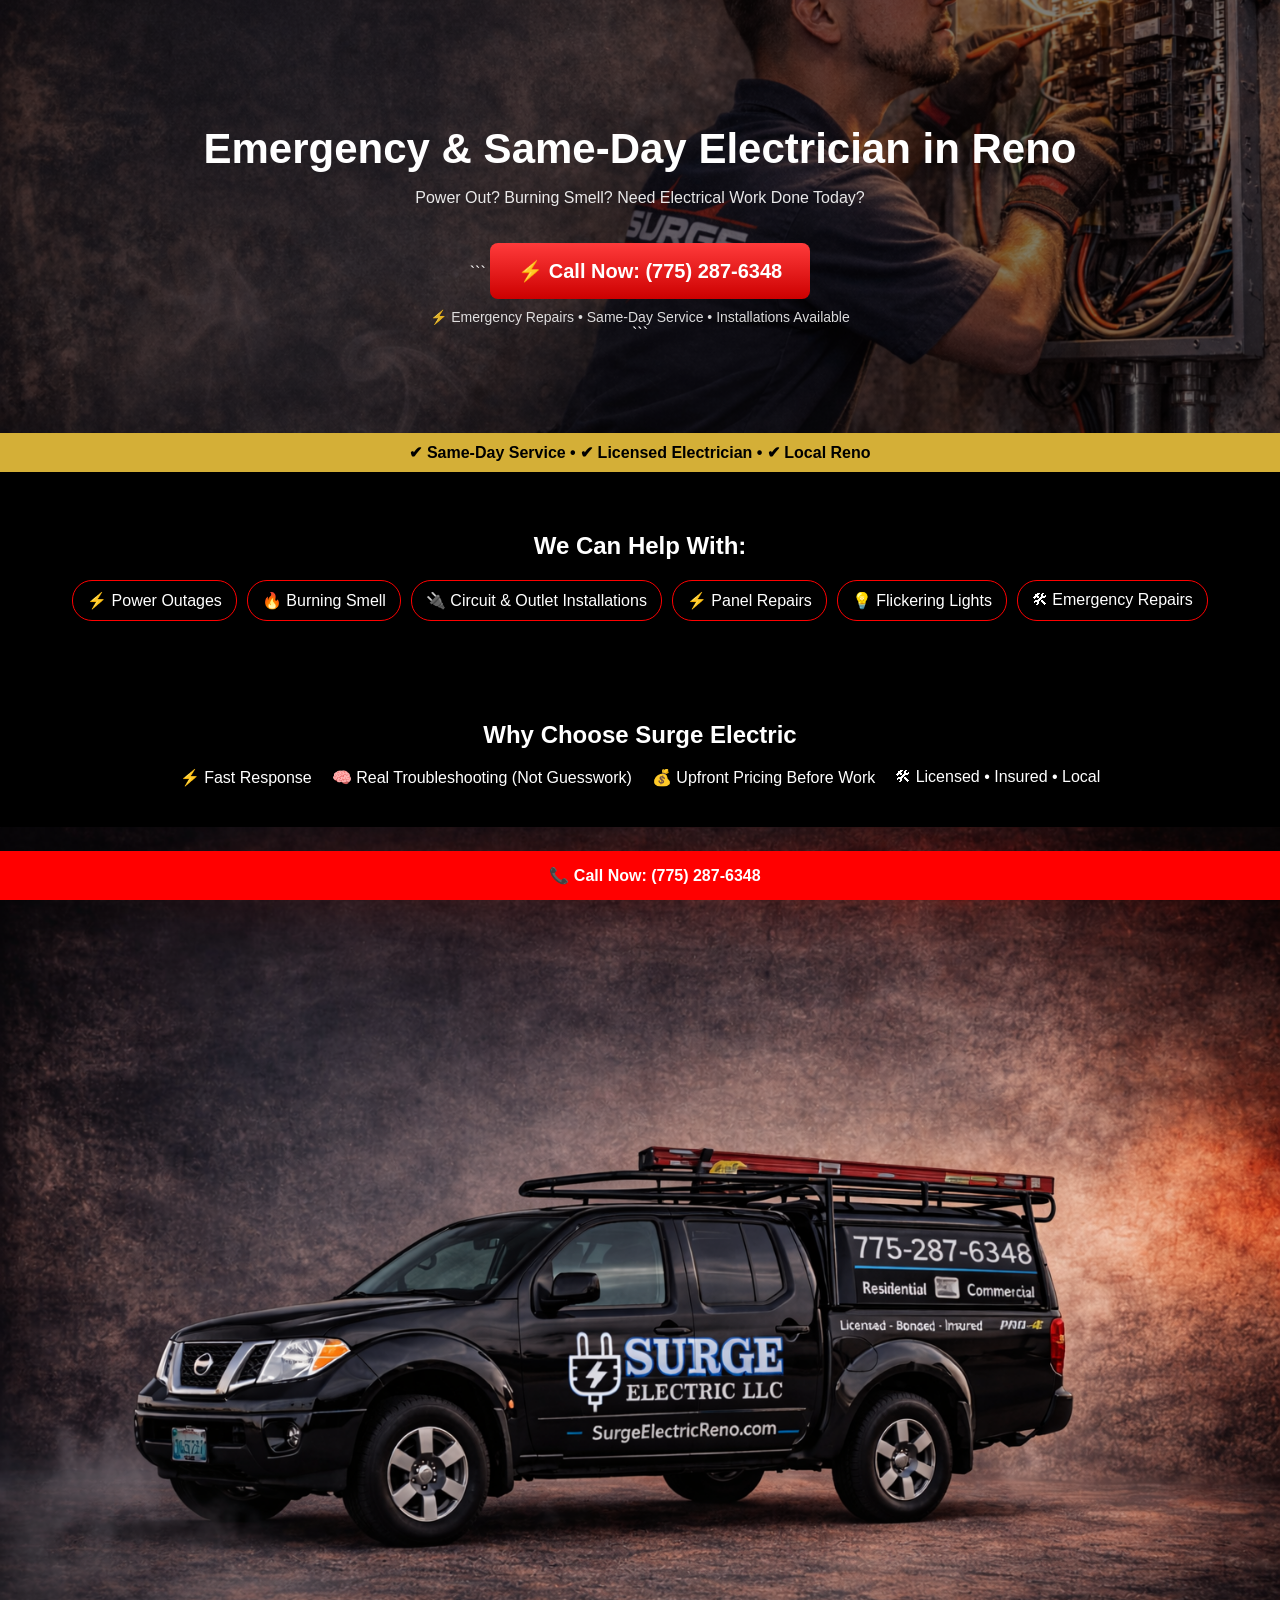
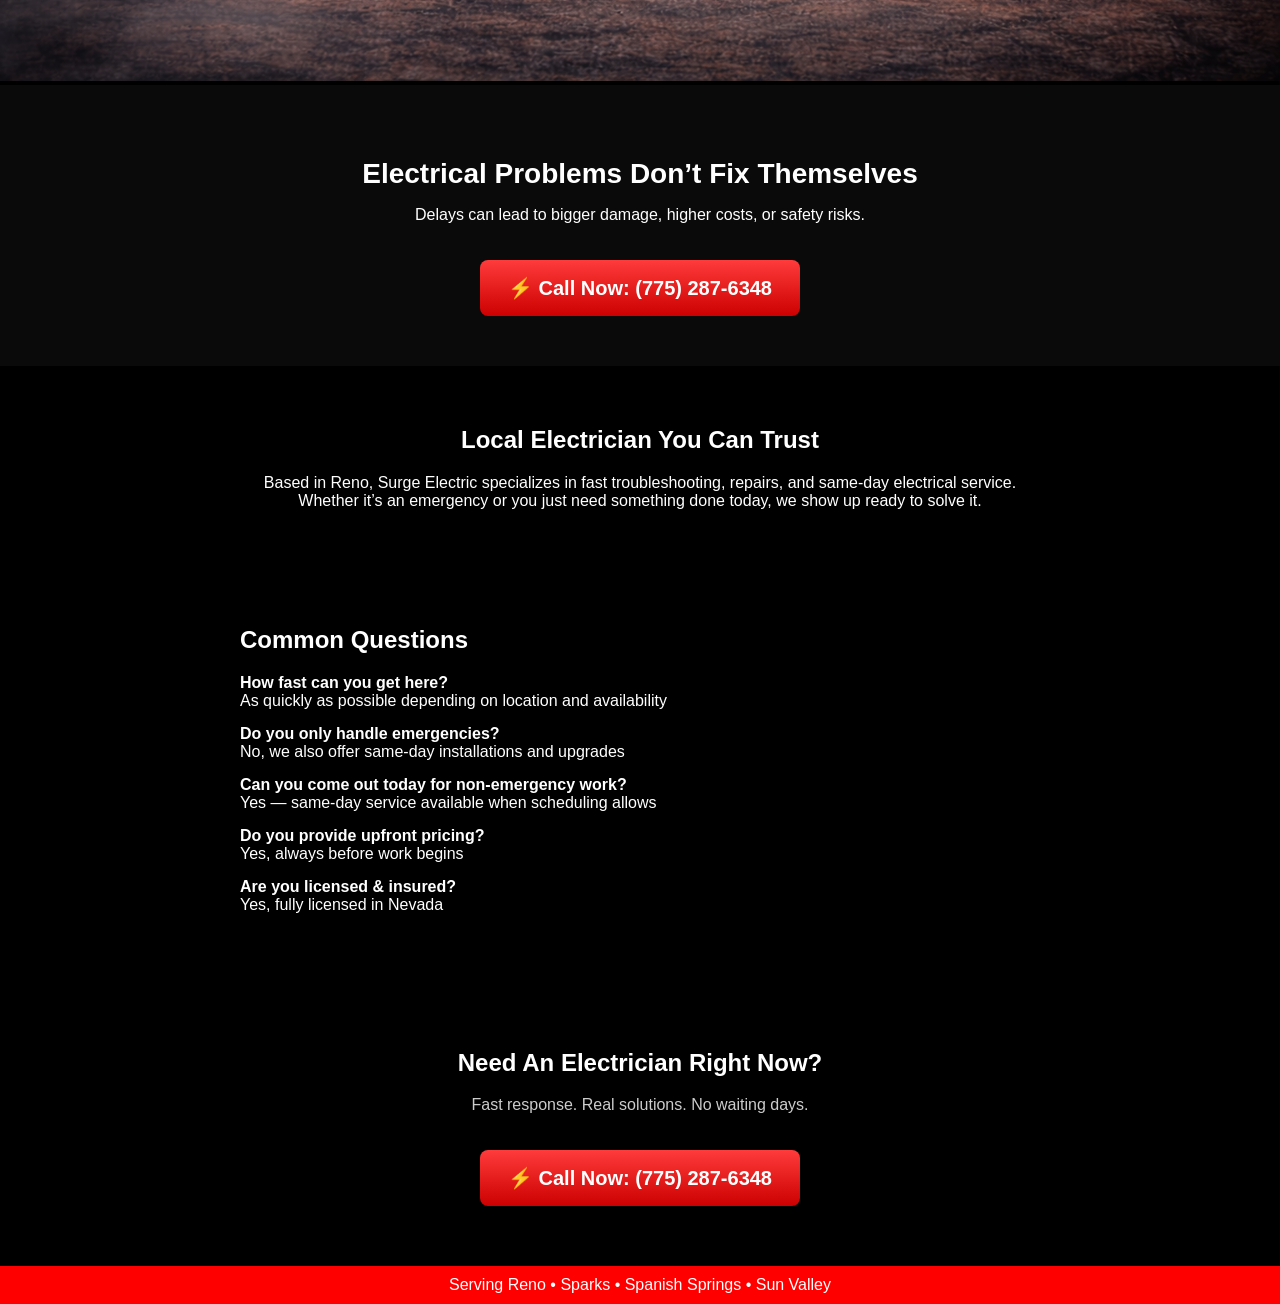
<file: index.html>
<!DOCTYPE html>

<html lang="en">
<head>
<meta charset="UTF-8">
<meta name="viewport" content="width=device-width, initial-scale=1.0">

<title>Emergency & Same-Day Electrician Reno | Surge Electric</title>

<style>
body {
  margin:0;
  font-family: Arial, sans-serif;
  background:#000;
  color:white;
}

/* HERO */
.hero {
  background: url('panel.png') center/cover no-repeat;
  padding:90px 20px;
  text-align:center;
  position:relative;
}

.hero::before {
  content:'';
  position:absolute;
  top:0; left:0;
  width:100%; height:100%;
  background:rgba(0,0,0,0.5);
}

.hero-content {
  position:relative;
  z-index:2;
}

h1 {
  font-size:42px;
  margin-bottom:10px;
}

.hero p {
  opacity:0.9;
}

/* BUTTON */
.cta {
  display:inline-block;
  background:linear-gradient(#ff3b3b,#cc0000);
  padding:16px 28px;
  margin-top:20px;
  border-radius:8px;
  font-weight:bold;
  text-decoration:none;
  color:white;
  font-size:20px;
}

.subtext {
  margin-top:10px;
  font-size:14px;
  opacity:0.85;
}

/* BAR */
.bar {
  background:#d4af37;
  text-align:center;
  padding:10px;
  font-weight:bold;
  color:black;
}

/* SERVICES */
.services {
  padding:40px 20px;
  text-align:center;
}

.service-grid {
  display:flex;
  flex-wrap:wrap;
  justify-content:center;
  gap:10px;
}

.service {
  border:1px solid red;
  padding:10px 14px;
  border-radius:20px;
}

/* TRUST */
.trust {
  padding:40px 20px;
  text-align:center;
}

.trust-grid {
  display:flex;
  flex-wrap:wrap;
  justify-content:center;
  gap:20px;
}

/* TRUCK */
.truck {
  text-align:center;
}

.truck img {
  max-width:100%;
}

/* URGENCY */
.urgency {
  background:#0a0a0a;
  text-align:center;
  padding:50px 20px;
}

.urgency h2 {
  font-size:28px;
  margin-bottom:10px;
}

/* ABOUT */
.about {
  padding:40px 20px;
  text-align:center;
  max-width:800px;
  margin:auto;
}

/* FAQ */
.faq {
  padding:40px 20px;
  max-width:800px;
  margin:auto;
}

.faq div {
  margin:15px 0;
}

/* FINAL CTA */
.final {
  padding:60px 20px;
  text-align:center;
}

/* FOOTER */
.footer {
  background:red;
  text-align:center;
  padding:10px;
}

/* STICKY CALL */
.sticky-call {
  position:fixed;
  bottom:0;
  left:0;
  width:100%;
  background:red;
  color:white;
  text-align:center;
  padding:15px;
  font-weight:bold;
  z-index:999;
  text-decoration:none;
}
</style>

</head>

<body>

<!-- HERO -->

<section class="hero">
  <div class="hero-content">
    <h1>Emergency & Same-Day Electrician in Reno</h1>
    <p>Power Out? Burning Smell? Need Electrical Work Done Today?</p>

```
<a href="tel:+17752876348" class="cta">⚡ Call Now: (775) 287-6348</a>

<div class="subtext">
  ⚡ Emergency Repairs • Same-Day Service • Installations Available
</div>
```

  </div>
</section>

<!-- BAR -->

<div class="bar">
✔ Same-Day Service • ✔ Licensed Electrician • ✔ Local Reno
</div>

<!-- SERVICES -->

<section class="services">
  <h2>We Can Help With:</h2>

  <div class="service-grid">
    <div class="service">⚡ Power Outages</div>
    <div class="service">🔥 Burning Smell</div>
    <div class="service">🔌 Circuit & Outlet Installations</div>
    <div class="service">⚡ Panel Repairs</div>
    <div class="service">💡 Flickering Lights</div>
    <div class="service">🛠 Emergency Repairs</div>
  </div>
</section>

<!-- TRUST -->

<section class="trust">
  <h2>Why Choose Surge Electric</h2>

  <div class="trust-grid">
    <div>⚡ Fast Response</div>
    <div>🧠 Real Troubleshooting (Not Guesswork)</div>
    <div>💰 Upfront Pricing Before Work</div>
    <div>🛠 Licensed • Insured • Local</div>
  </div>
</section>

<!-- TRUCK -->

<section class="truck">
  <img src="truck.png" alt="Surge Electric Truck">
</section>

<!-- URGENCY -->

<section class="urgency">
  <h2>Electrical Problems Don’t Fix Themselves</h2>
  <p>Delays can lead to bigger damage, higher costs, or safety risks.</p>

<a href="tel:+17752876348" class="cta">⚡ Call Now: (775) 287-6348</a>

</section>

<!-- ABOUT -->

<section class="about">
  <h2>Local Electrician You Can Trust</h2>
  <p>
    Based in Reno, Surge Electric specializes in fast troubleshooting, repairs,
    and same-day electrical service. Whether it’s an emergency or you just need
    something done today, we show up ready to solve it.
  </p>
</section>

<!-- FAQ -->

<section class="faq">
  <h2>Common Questions</h2>

  <div><b>How fast can you get here?</b><br>
  As quickly as possible depending on location and availability</div>

  <div><b>Do you only handle emergencies?</b><br>
  No, we also offer same-day installations and upgrades</div>

  <div><b>Can you come out today for non-emergency work?</b><br>
  Yes — same-day service available when scheduling allows</div>

  <div><b>Do you provide upfront pricing?</b><br>
  Yes, always before work begins</div>

  <div><b>Are you licensed & insured?</b><br>
  Yes, fully licensed in Nevada</div>
</section>

<!-- FINAL CTA -->

<section class="final">
  <h2>Need An Electrician Right Now?</h2>
  <p style="opacity:0.8;">Fast response. Real solutions. No waiting days.</p>

<a href="tel:+17752876348" class="cta">⚡ Call Now: (775) 287-6348</a>

</section>

<!-- FOOTER -->

<div class="footer">
Serving Reno • Sparks • Spanish Springs • Sun Valley
</div>

<!-- STICKY CALL -->

<a href="tel:+17752876348" class="sticky-call">📞 Call Now: (775) 287-6348</a>

<!-- CALLRAIL SCRIPT (CORRECT POSITION) -->

<script type="text/javascript" src="//cdn.callrail.com/companies/269112593/7c7fbebf2f808b67dbd3/12/swap.js"></script>

</body>
</html>
</file>
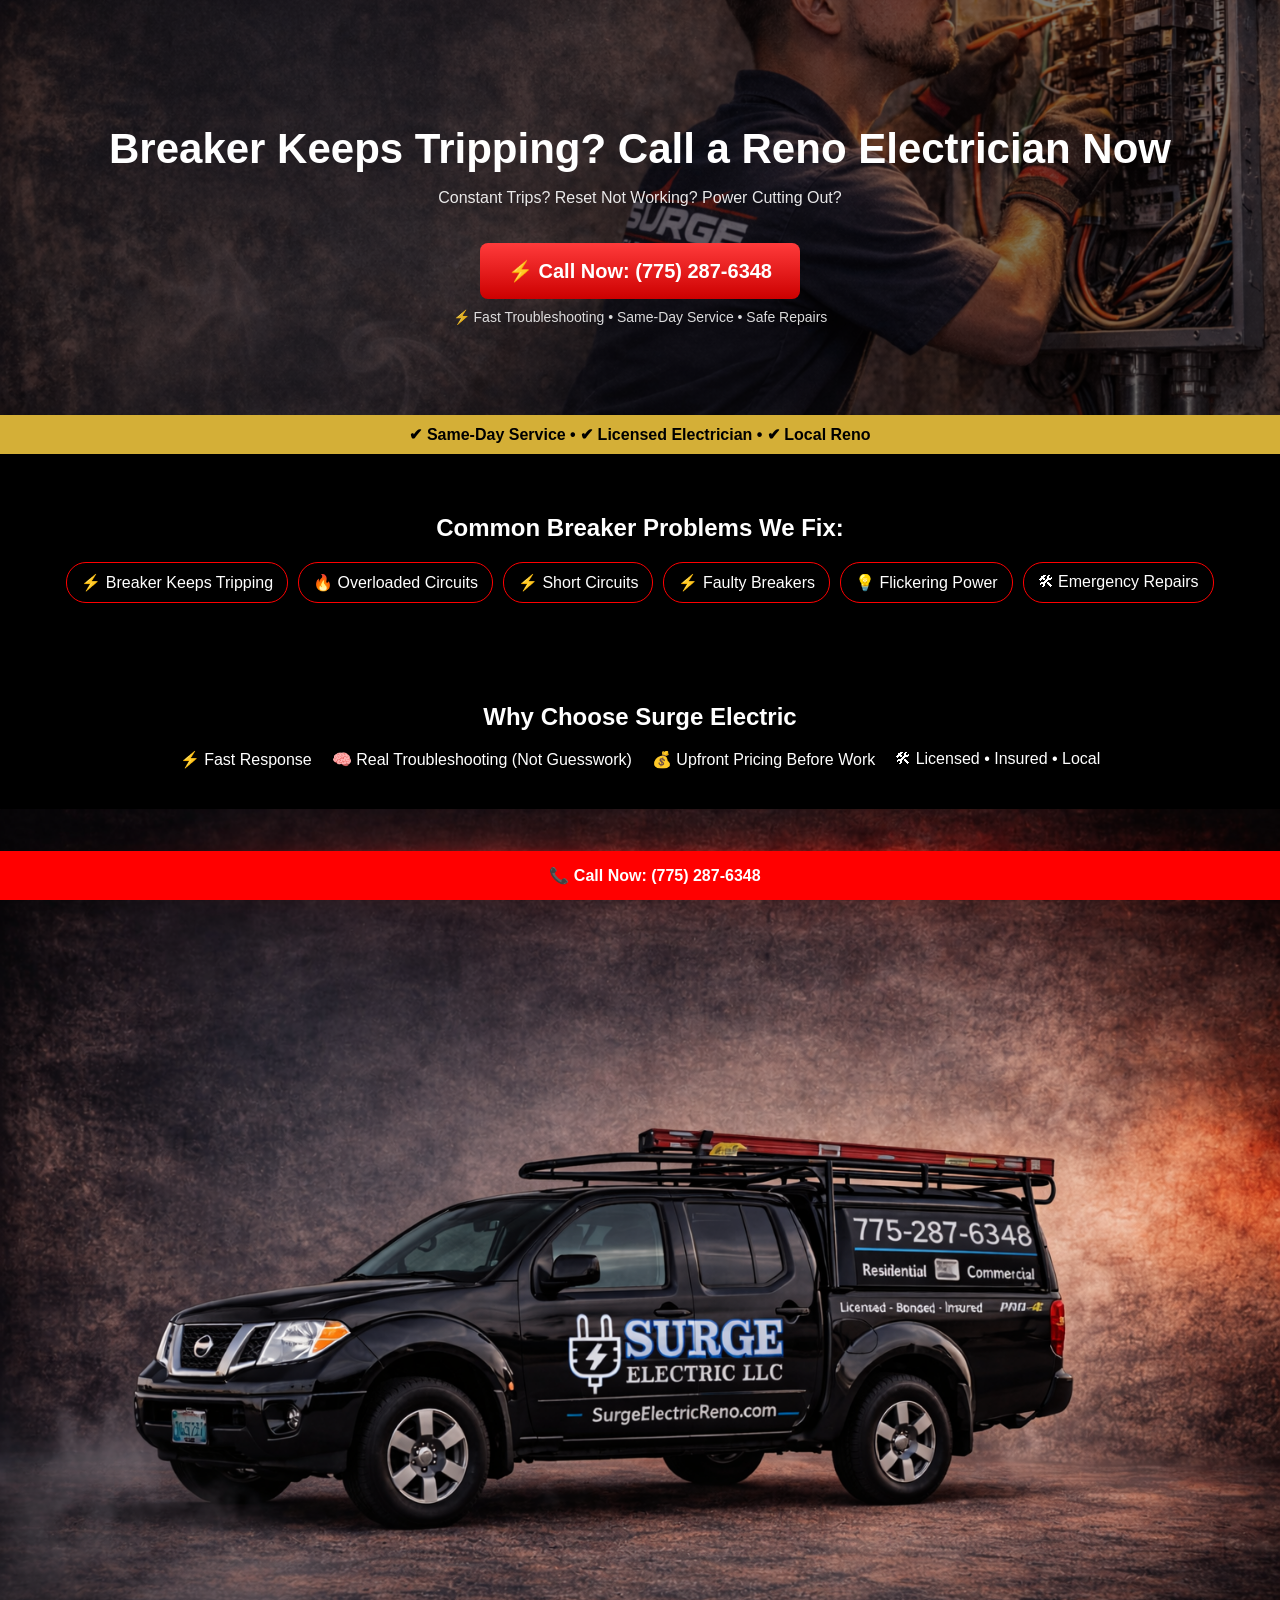
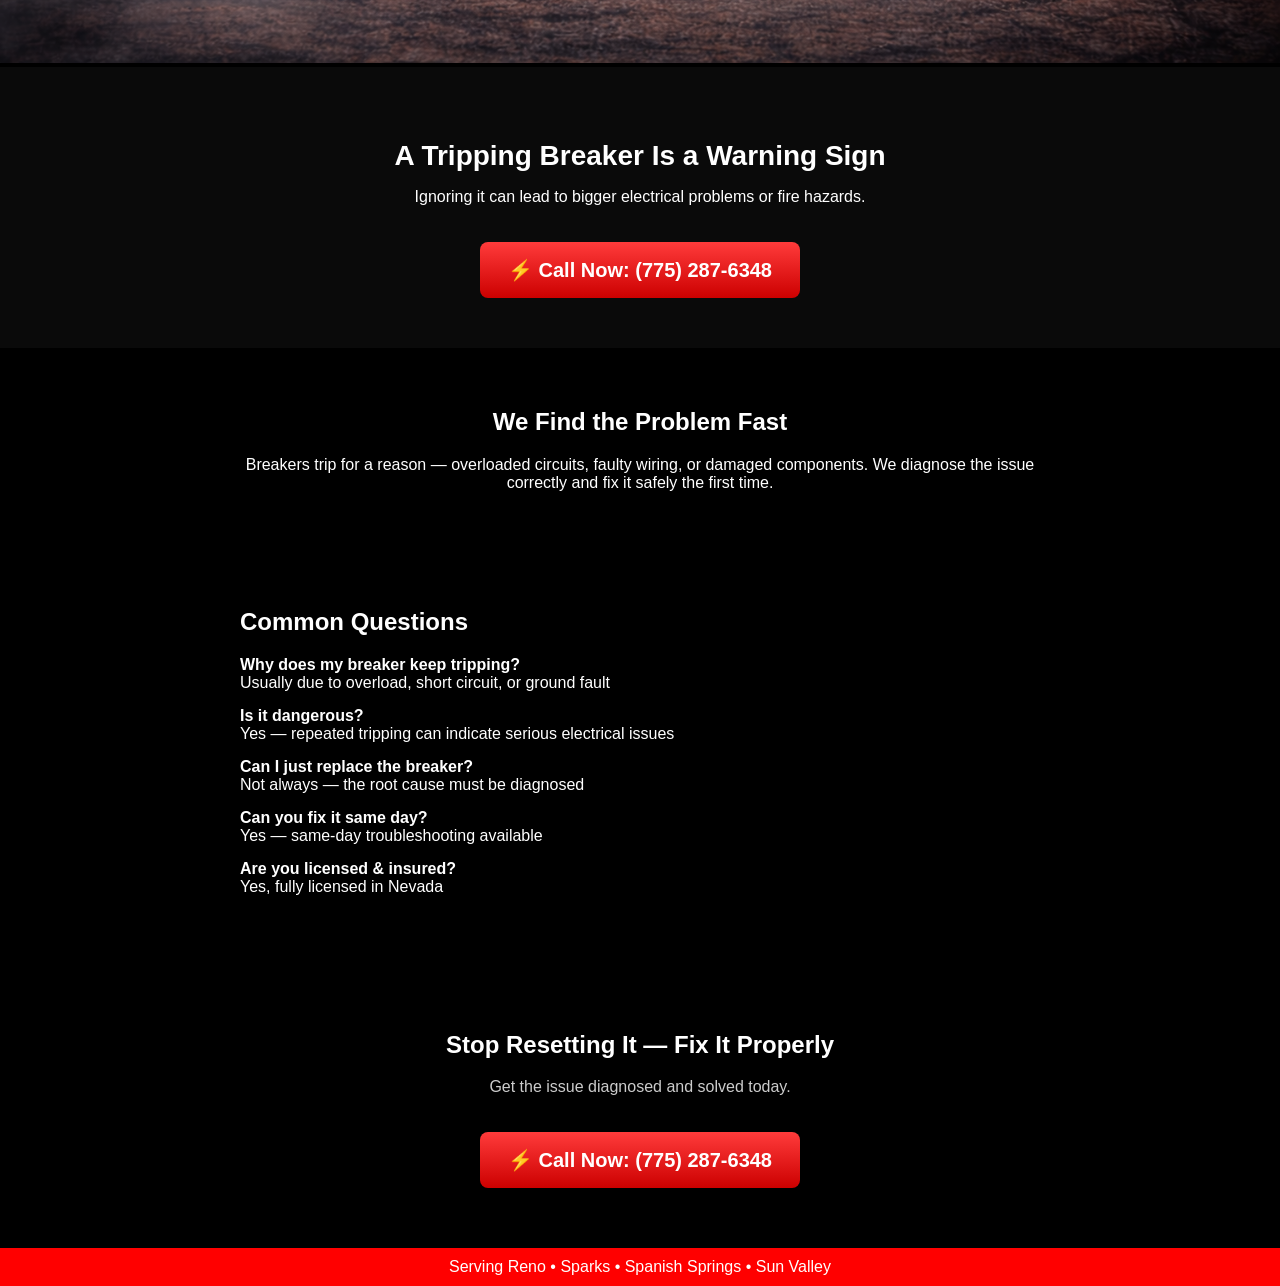
<file: breaker.html>
<!DOCTYPE html>
<html lang="en">
<head>
<meta charset="UTF-8">
<meta name="viewport" content="width=device-width, initial-scale=1.0">

<title>Breaker Keeps Tripping? Electrician Reno | Surge Electric</title>

<style>
body {
  margin:0;
  font-family: Arial, sans-serif;
  background:#000;
  color:white;
}

/* HERO */
.hero {
  background: url('/panel.png') center/cover no-repeat;
  padding:90px 20px;
  text-align:center;
  position:relative;
}

.hero::before {
  content:'';
  position:absolute;
  top:0; left:0;
  width:100%; height:100%;
  background:rgba(0,0,0,0.5);
}

.hero-content {
  position:relative;
  z-index:2;
}

h1 {
  font-size:42px;
  margin-bottom:10px;
}

.hero p {
  opacity:0.9;
}

/* BUTTON */
.cta {
  display:inline-block;
  background:linear-gradient(#ff3b3b,#cc0000);
  padding:16px 28px;
  margin-top:20px;
  border-radius:8px;
  font-weight:bold;
  text-decoration:none;
  color:white;
  font-size:20px;
}

.subtext {
  margin-top:10px;
  font-size:14px;
  opacity:0.85;
}

/* BAR */
.bar {
  background:#d4af37;
  text-align:center;
  padding:10px;
  font-weight:bold;
  color:black;
}

/* SERVICES */
.services {
  padding:40px 20px;
  text-align:center;
}

.service-grid {
  display:flex;
  flex-wrap:wrap;
  justify-content:center;
  gap:10px;
}

.service {
  border:1px solid red;
  padding:10px 14px;
  border-radius:20px;
}

/* TRUST */
.trust {
  padding:40px 20px;
  text-align:center;
}

.trust-grid {
  display:flex;
  flex-wrap:wrap;
  justify-content:center;
  gap:20px;
}

/* TRUCK */
.truck {
  text-align:center;
}

.truck img {
  max-width:100%;
}

/* URGENCY */
.urgency {
  background:#0a0a0a;
  text-align:center;
  padding:50px 20px;
}

.urgency h2 {
  font-size:28px;
  margin-bottom:10px;
}

/* ABOUT */
.about {
  padding:40px 20px;
  text-align:center;
  max-width:800px;
  margin:auto;
}

/* FAQ */
.faq {
  padding:40px 20px;
  max-width:800px;
  margin:auto;
}

.faq div {
  margin:15px 0;
}

/* FINAL CTA */
.final {
  padding:60px 20px;
  text-align:center;
}

/* FOOTER */
.footer {
  background:red;
  text-align:center;
  padding:10px;
}

/* STICKY CALL */
.sticky-call {
  position:fixed;
  bottom:0;
  left:0;
  width:100%;
  background:red;
  color:white;
  text-align:center;
  padding:15px;
  font-weight:bold;
  z-index:999;
  text-decoration:none;
}
</style>

</head>

<body>

<!-- HERO -->

<section class="hero">
  <div class="hero-content">
    <h1>Breaker Keeps Tripping? Call a Reno Electrician Now</h1>
    <p>Constant Trips? Reset Not Working? Power Cutting Out?</p>

    <a href="tel:+17752876348" class="cta">⚡ Call Now: (775) 287-6348</a>

    <div class="subtext">
      ⚡ Fast Troubleshooting • Same-Day Service • Safe Repairs
    </div>
  </div>
</section>

<!-- BAR -->

<div class="bar">
✔ Same-Day Service • ✔ Licensed Electrician • ✔ Local Reno
</div>

<!-- SERVICES -->

<section class="services">
  <h2>Common Breaker Problems We Fix:</h2>

  <div class="service-grid">
    <div class="service">⚡ Breaker Keeps Tripping</div>
    <div class="service">🔥 Overloaded Circuits</div>
    <div class="service">⚡ Short Circuits</div>
    <div class="service">⚡ Faulty Breakers</div>
    <div class="service">💡 Flickering Power</div>
    <div class="service">🛠 Emergency Repairs</div>
  </div>
</section>

<!-- TRUST -->

<section class="trust">
  <h2>Why Choose Surge Electric</h2>

  <div class="trust-grid">
    <div>⚡ Fast Response</div>
    <div>🧠 Real Troubleshooting (Not Guesswork)</div>
    <div>💰 Upfront Pricing Before Work</div>
    <div>🛠 Licensed • Insured • Local</div>
  </div>
</section>

<!-- TRUCK -->

<section class="truck">
  <img src="/truck.png" alt="Surge Electric Truck">
</section>

<!-- URGENCY -->

<section class="urgency">
  <h2>A Tripping Breaker Is a Warning Sign</h2>
  <p>Ignoring it can lead to bigger electrical problems or fire hazards.</p>

  <a href="tel:+17752876348" class="cta">⚡ Call Now: (775) 287-6348</a>
</section>

<!-- ABOUT -->

<section class="about">
  <h2>We Find the Problem Fast</h2>
  <p>
    Breakers trip for a reason — overloaded circuits, faulty wiring, or damaged components.
    We diagnose the issue correctly and fix it safely the first time.
  </p>
</section>

<!-- FAQ -->

<section class="faq">
  <h2>Common Questions</h2>

  <div><b>Why does my breaker keep tripping?</b><br>
  Usually due to overload, short circuit, or ground fault</div>

  <div><b>Is it dangerous?</b><br>
  Yes — repeated tripping can indicate serious electrical issues</div>

  <div><b>Can I just replace the breaker?</b><br>
  Not always — the root cause must be diagnosed</div>

  <div><b>Can you fix it same day?</b><br>
  Yes — same-day troubleshooting available</div>

  <div><b>Are you licensed & insured?</b><br>
  Yes, fully licensed in Nevada</div>
</section>

<!-- FINAL CTA -->

<section class="final">
  <h2>Stop Resetting It — Fix It Properly</h2>
  <p style="opacity:0.8;">Get the issue diagnosed and solved today.</p>

  <a href="tel:+17752876348" class="cta">⚡ Call Now: (775) 287-6348</a>
</section>

<!-- FOOTER -->

<div class="footer">
Serving Reno • Sparks • Spanish Springs • Sun Valley
</div>

<!-- STICKY CALL -->

<a href="tel:+17752876348" class="sticky-call">📞 Call Now: (775) 287-6348</a>

<!-- CALLRAIL -->

<script src="//cdn.callrail.com/companies/269112593/7c7fbebf2f808b67dbd3/12/swap.js"></script>

</body>
</html>
</file>
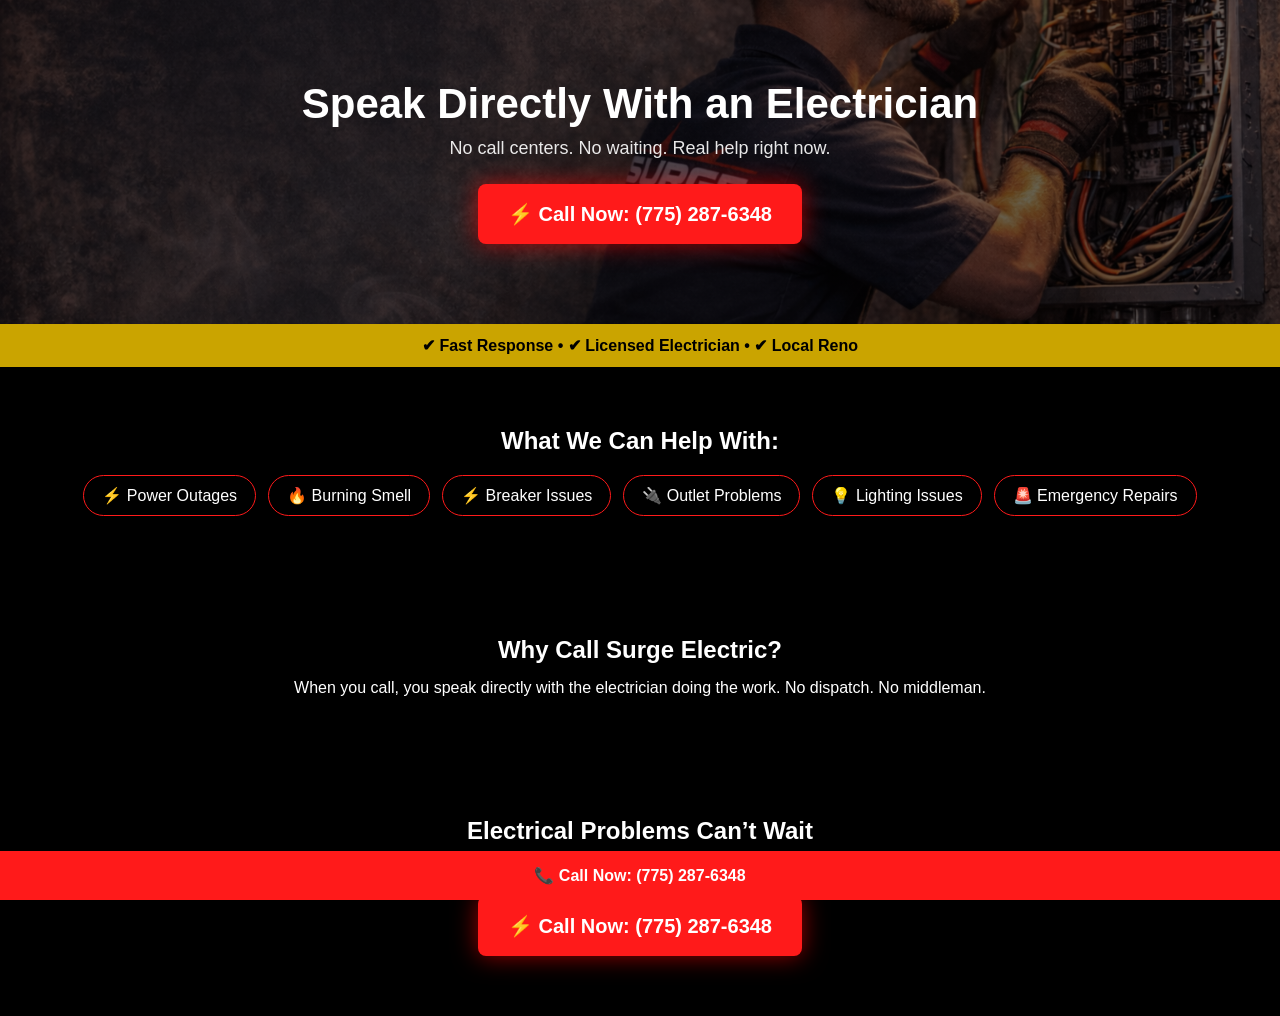
<file: contact.html>
<!DOCTYPE html>
<html lang="en">
<head>
<meta charset="UTF-8">
<meta name="viewport" content="width=device-width, initial-scale=1.0">
<title>Speak To Electrician Reno | Surge Electric</title>

<style>
* {margin:0;padding:0;box-sizing:border-box;font-family:Arial, sans-serif;}
body {background:#000;color:#fff;}

.hero {
  background:
    linear-gradient(rgba(0,0,0,0.6), rgba(0,0,0,0.6)),
    url('/panel.png') center/cover no-repeat;
  padding:80px 20px;
  text-align:center;
}

.hero h1 {
  font-size:42px;
  margin-bottom:10px;
}

.hero p {
  font-size:18px;
  margin-bottom:25px;
  opacity:.9;
}

.cta {
  display:inline-block;
  background:#ff1a1a;
  padding:18px 30px;
  border-radius:8px;
  color:#fff;
  text-decoration:none;
  font-size:20px;
  font-weight:bold;
  box-shadow:0 0 25px rgba(255,0,0,.6);
}

.bar {
  background:#caa400;
  padding:12px;
  text-align:center;
  font-weight:bold;
  color:#000;
}

.services {
  padding:60px 20px;
  text-align:center;
}

.service-grid {
  display:flex;
  flex-wrap:wrap;
  justify-content:center;
  gap:12px;
  margin-top:20px;
}

.service {
  border:1px solid #ff1a1a;
  border-radius:30px;
  padding:10px 18px;
}

.section {
  padding:60px 20px;
  text-align:center;
}

.section h2 {
  margin-bottom:15px;
}

.footer-bar {
  position:fixed;
  bottom:0;
  width:100%;
  background:#ff1a1a;
  text-align:center;
  padding:15px;
  font-weight:bold;
}
</style>
</head>

<body>

<!-- HERO -->
<section class="hero">
  <h1>Speak Directly With an Electrician</h1>
  <p>No call centers. No waiting. Real help right now.</p>
  <a href="tel:+17752876348" class="cta">⚡ Call Now: (775) 287-6348</a>
</section>

<!-- BAR -->
<div class="bar">
✔ Fast Response • ✔ Licensed Electrician • ✔ Local Reno
</div>

<!-- SERVICES -->
<section class="services">
  <h2>What We Can Help With:</h2>
  <div class="service-grid">
    <div class="service">⚡ Power Outages</div>
    <div class="service">🔥 Burning Smell</div>
    <div class="service">⚡ Breaker Issues</div>
    <div class="service">🔌 Outlet Problems</div>
    <div class="service">💡 Lighting Issues</div>
    <div class="service">🚨 Emergency Repairs</div>
  </div>
</section>

<!-- TRUST -->
<section class="section">
  <h2>Why Call Surge Electric?</h2>
  <p>When you call, you speak directly with the electrician doing the work. No dispatch. No middleman.</p>
</section>

<!-- URGENCY -->
<section class="section">
  <h2>Electrical Problems Can’t Wait</h2>
  <p>Delays can lead to damage, higher costs, and safety risks.</p>
  <br>
  <a href="tel:+17752876348" class="cta">⚡ Call Now: (775) 287-6348</a>
</section>

<!-- FOOTER -->
<div class="footer-bar">
📞 Call Now: (775) 287-6348
</div>

</body>
</html>
</file>
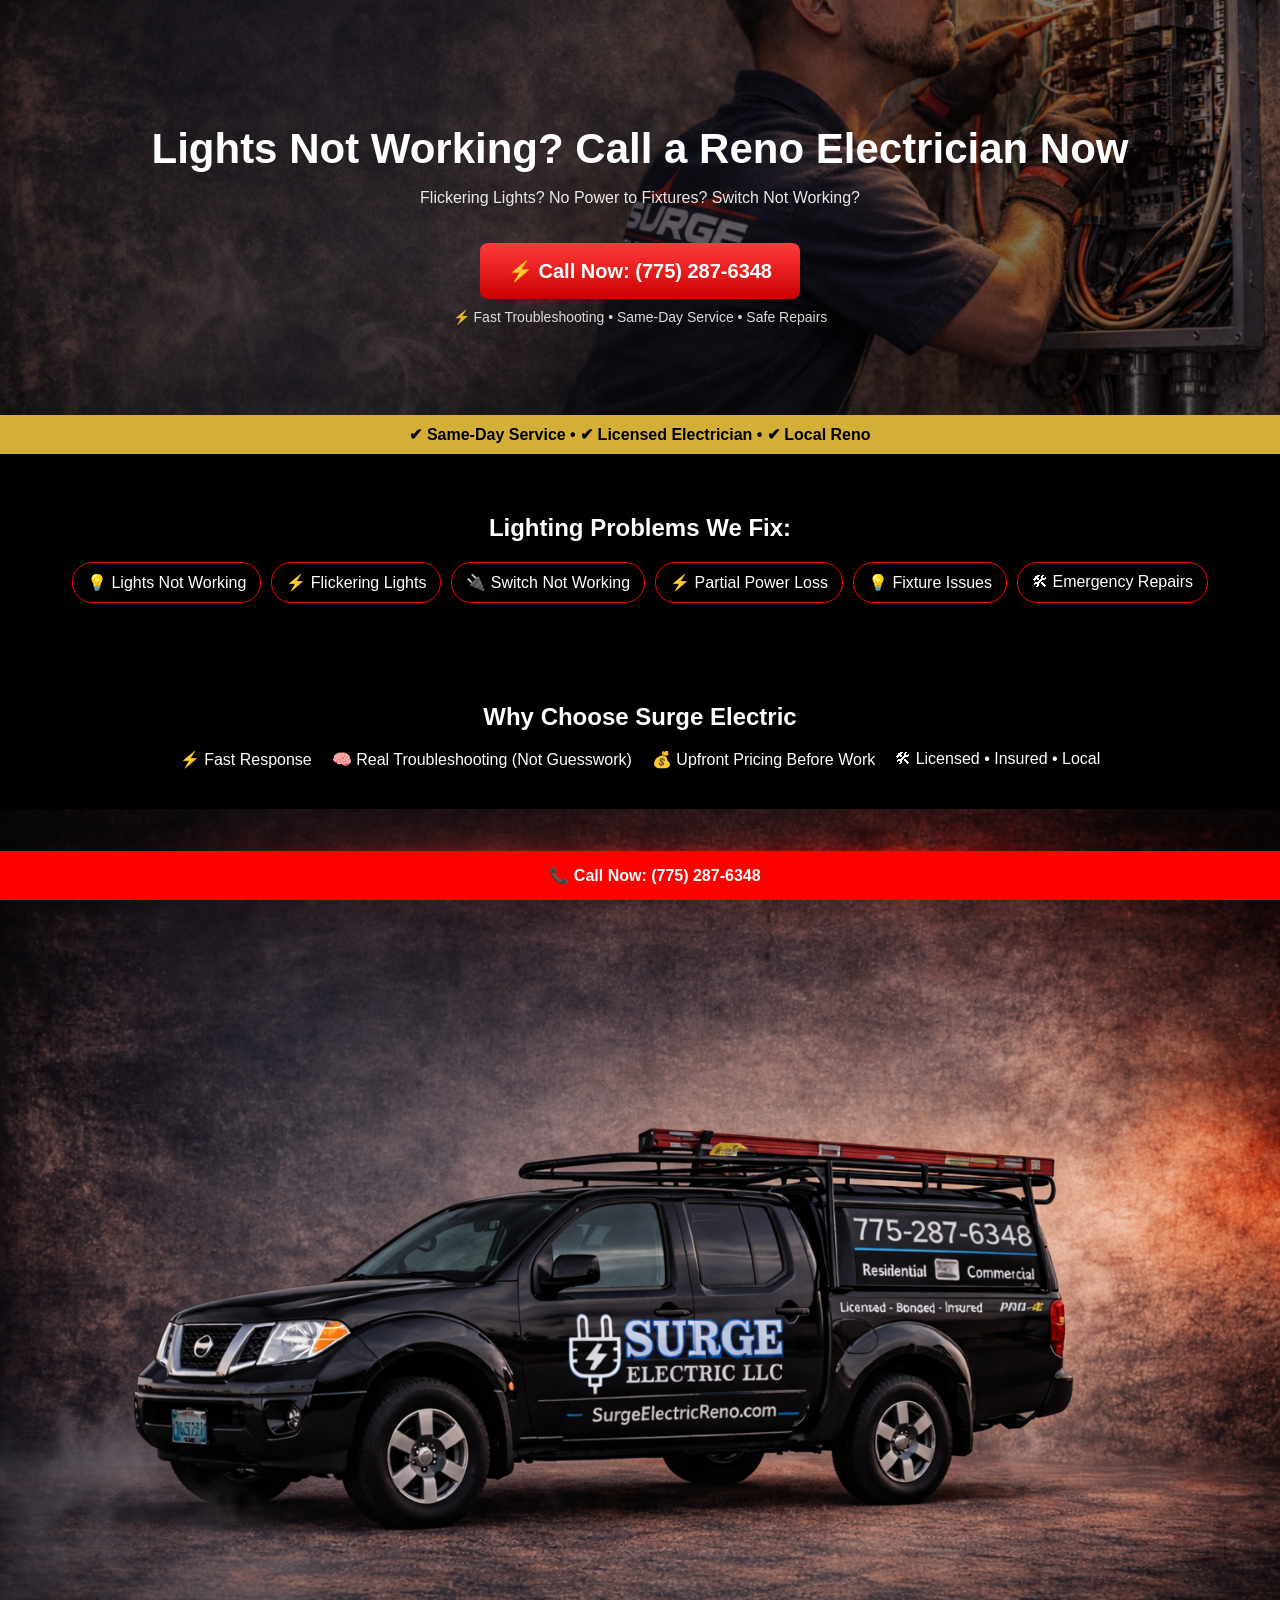
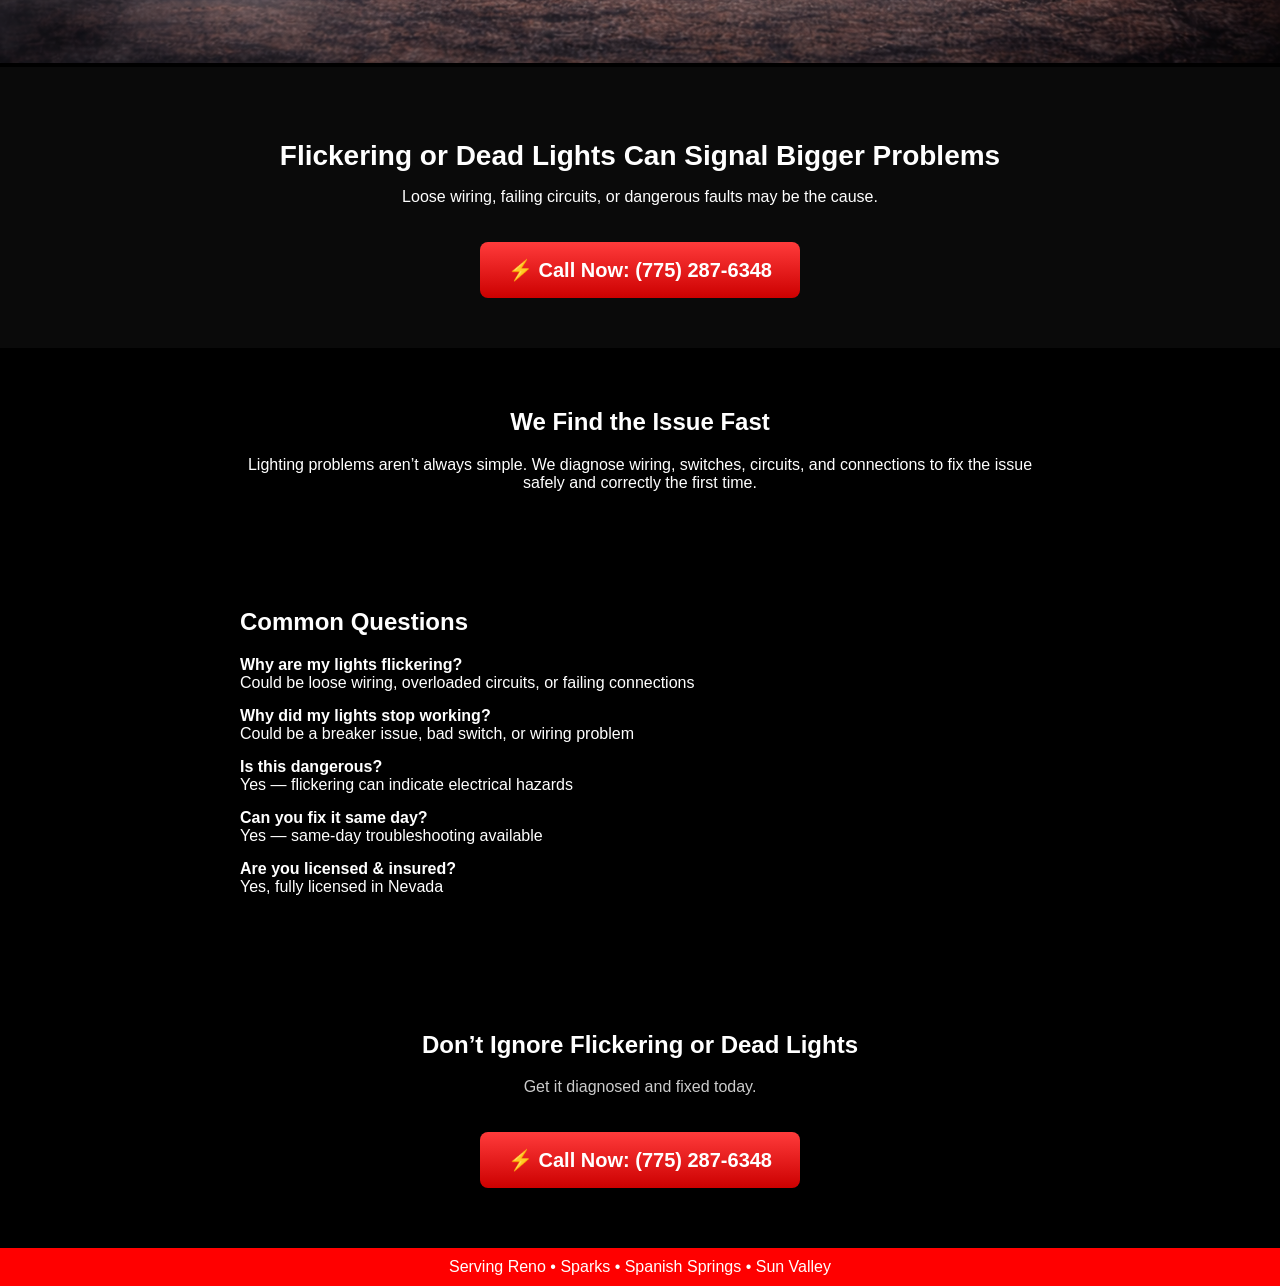
<file: lighting.html>
<!DOCTYPE html>
<html lang="en">
<head>
<meta charset="UTF-8">
<meta name="viewport" content="width=device-width, initial-scale=1.0">

<title>Lights Not Working? Electrician Reno | Surge Electric</title>

<style>
body {
  margin:0;
  font-family: Arial, sans-serif;
  background:#000;
  color:white;
}

/* HERO */
.hero {
  background: url('/panel.png') center/cover no-repeat;
  padding:90px 20px;
  text-align:center;
  position:relative;
}

.hero::before {
  content:'';
  position:absolute;
  top:0; left:0;
  width:100%; height:100%;
  background:rgba(0,0,0,0.5);
}

.hero-content {
  position:relative;
  z-index:2;
}

h1 {
  font-size:42px;
  margin-bottom:10px;
}

.hero p {
  opacity:0.9;
}

/* BUTTON */
.cta {
  display:inline-block;
  background:linear-gradient(#ff3b3b,#cc0000);
  padding:16px 28px;
  margin-top:20px;
  border-radius:8px;
  font-weight:bold;
  text-decoration:none;
  color:white;
  font-size:20px;
}

.subtext {
  margin-top:10px;
  font-size:14px;
  opacity:0.85;
}

/* BAR */
.bar {
  background:#d4af37;
  text-align:center;
  padding:10px;
  font-weight:bold;
  color:black;
}

/* SERVICES */
.services {
  padding:40px 20px;
  text-align:center;
}

.service-grid {
  display:flex;
  flex-wrap:wrap;
  justify-content:center;
  gap:10px;
}

.service {
  border:1px solid red;
  padding:10px 14px;
  border-radius:20px;
}

/* TRUST */
.trust {
  padding:40px 20px;
  text-align:center;
}

.trust-grid {
  display:flex;
  flex-wrap:wrap;
  justify-content:center;
  gap:20px;
}

/* TRUCK */
.truck {
  text-align:center;
}

.truck img {
  max-width:100%;
}

/* URGENCY */
.urgency {
  background:#0a0a0a;
  text-align:center;
  padding:50px 20px;
}

.urgency h2 {
  font-size:28px;
  margin-bottom:10px;
}

/* ABOUT */
.about {
  padding:40px 20px;
  text-align:center;
  max-width:800px;
  margin:auto;
}

/* FAQ */
.faq {
  padding:40px 20px;
  max-width:800px;
  margin:auto;
}

.faq div {
  margin:15px 0;
}

/* FINAL CTA */
.final {
  padding:60px 20px;
  text-align:center;
}

/* FOOTER */
.footer {
  background:red;
  text-align:center;
  padding:10px;
}

/* STICKY CALL */
.sticky-call {
  position:fixed;
  bottom:0;
  left:0;
  width:100%;
  background:red;
  color:white;
  text-align:center;
  padding:15px;
  font-weight:bold;
  z-index:999;
  text-decoration:none;
}
</style>

</head>

<body>

<!-- HERO -->

<section class="hero">
  <div class="hero-content">
    <h1>Lights Not Working? Call a Reno Electrician Now</h1>
    <p>Flickering Lights? No Power to Fixtures? Switch Not Working?</p>

    <a href="tel:+17752876348" class="cta">⚡ Call Now: (775) 287-6348</a>

    <div class="subtext">
      ⚡ Fast Troubleshooting • Same-Day Service • Safe Repairs
    </div>
  </div>
</section>

<!-- BAR -->

<div class="bar">
✔ Same-Day Service • ✔ Licensed Electrician • ✔ Local Reno
</div>

<!-- SERVICES -->

<section class="services">
  <h2>Lighting Problems We Fix:</h2>

  <div class="service-grid">
    <div class="service">💡 Lights Not Working</div>
    <div class="service">⚡ Flickering Lights</div>
    <div class="service">🔌 Switch Not Working</div>
    <div class="service">⚡ Partial Power Loss</div>
    <div class="service">💡 Fixture Issues</div>
    <div class="service">🛠 Emergency Repairs</div>
  </div>
</section>

<!-- TRUST -->

<section class="trust">
  <h2>Why Choose Surge Electric</h2>

  <div class="trust-grid">
    <div>⚡ Fast Response</div>
    <div>🧠 Real Troubleshooting (Not Guesswork)</div>
    <div>💰 Upfront Pricing Before Work</div>
    <div>🛠 Licensed • Insured • Local</div>
  </div>
</section>

<!-- TRUCK -->

<section class="truck">
  <img src="/truck.png" alt="Surge Electric Truck">
</section>

<!-- URGENCY -->

<section class="urgency">
  <h2>Flickering or Dead Lights Can Signal Bigger Problems</h2>
  <p>Loose wiring, failing circuits, or dangerous faults may be the cause.</p>

  <a href="tel:+17752876348" class="cta">⚡ Call Now: (775) 287-6348</a>
</section>

<!-- ABOUT -->

<section class="about">
  <h2>We Find the Issue Fast</h2>
  <p>
    Lighting problems aren’t always simple. We diagnose wiring, switches, circuits,
    and connections to fix the issue safely and correctly the first time.
  </p>
</section>

<!-- FAQ -->

<section class="faq">
  <h2>Common Questions</h2>

  <div><b>Why are my lights flickering?</b><br>
  Could be loose wiring, overloaded circuits, or failing connections</div>

  <div><b>Why did my lights stop working?</b><br>
  Could be a breaker issue, bad switch, or wiring problem</div>

  <div><b>Is this dangerous?</b><br>
  Yes — flickering can indicate electrical hazards</div>

  <div><b>Can you fix it same day?</b><br>
  Yes — same-day troubleshooting available</div>

  <div><b>Are you licensed & insured?</b><br>
  Yes, fully licensed in Nevada</div>
</section>

<!-- FINAL CTA -->

<section class="final">
  <h2>Don’t Ignore Flickering or Dead Lights</h2>
  <p style="opacity:0.8;">Get it diagnosed and fixed today.</p>

  <a href="tel:+17752876348" class="cta">⚡ Call Now: (775) 287-6348</a>
</section>

<!-- FOOTER -->

<div class="footer">
Serving Reno • Sparks • Spanish Springs • Sun Valley
</div>

<!-- STICKY CALL -->

<a href="tel:+17752876348" class="sticky-call">📞 Call Now: (775) 287-6348</a>

<!-- CALLRAIL -->

<script src="//cdn.callrail.com/companies/269112593/7c7fbebf2f808b67dbd3/12/swap.js"></script>

</body>
</html>
</file>
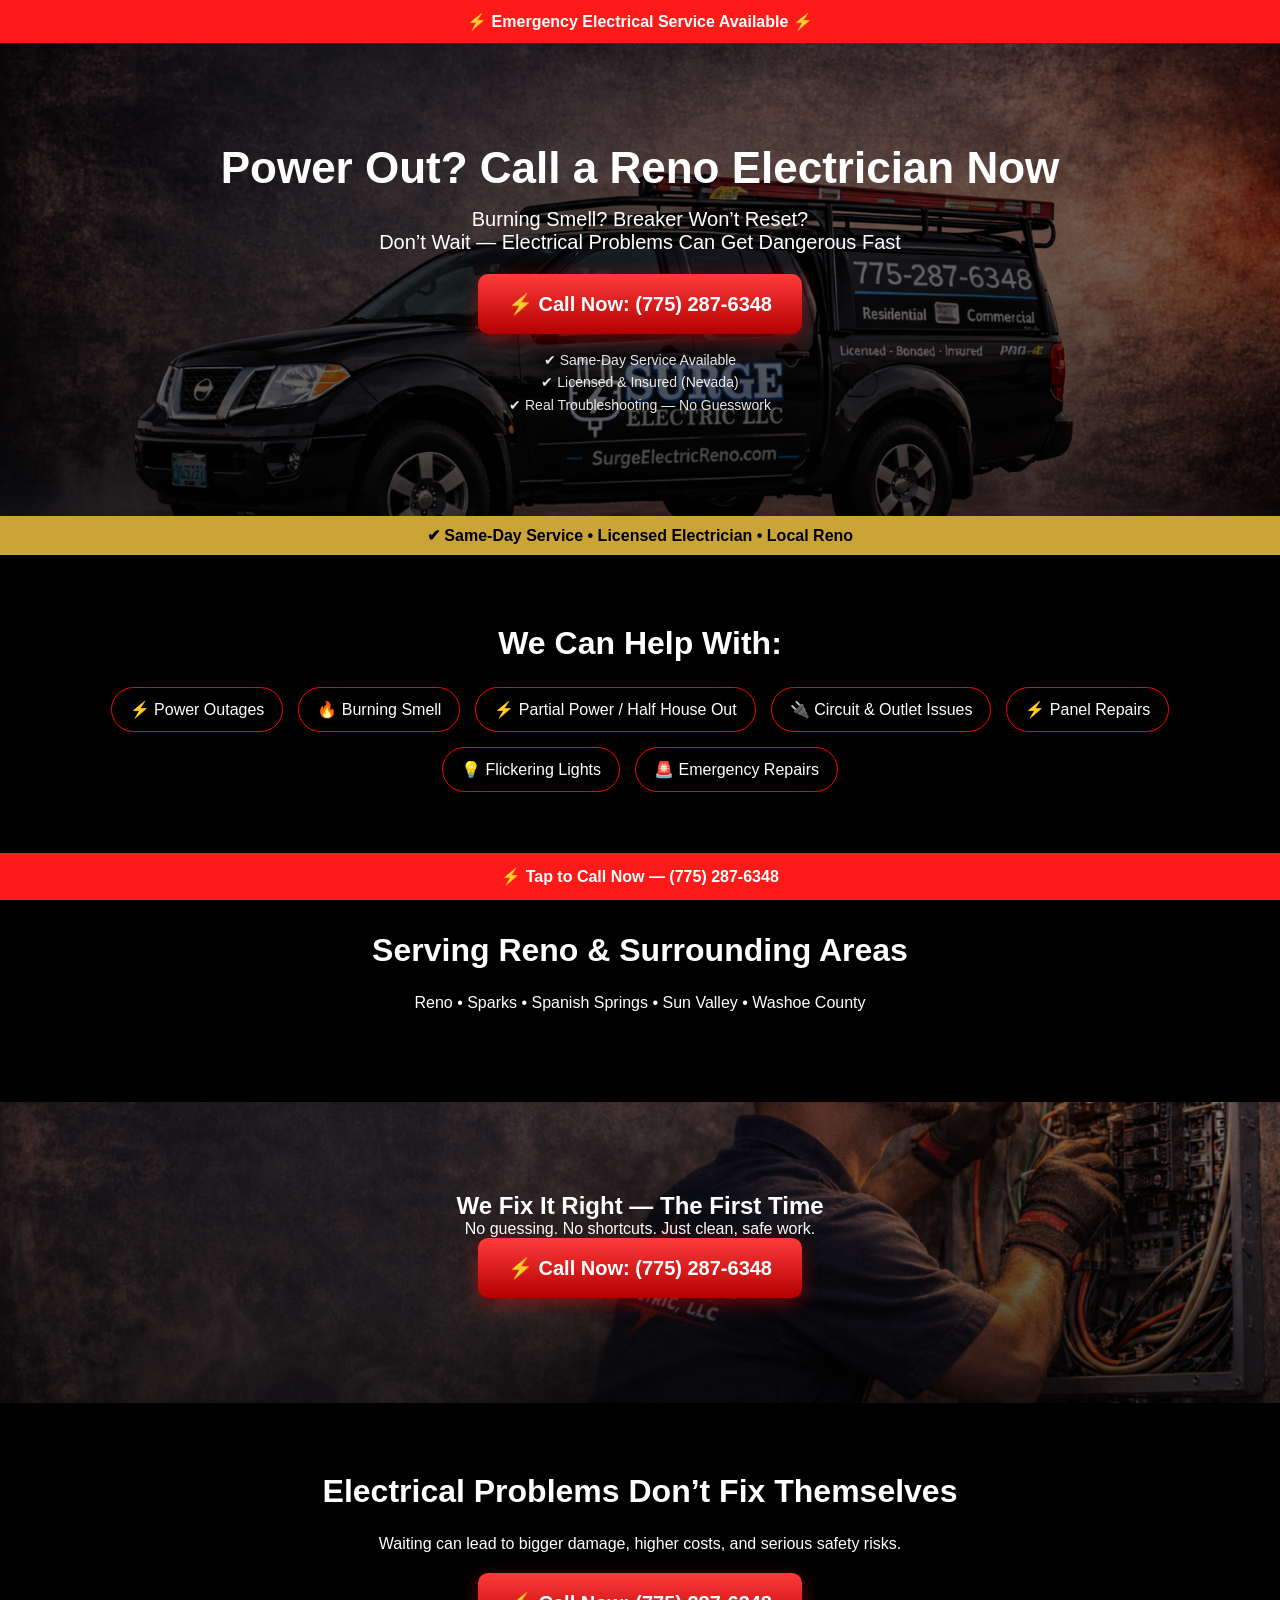
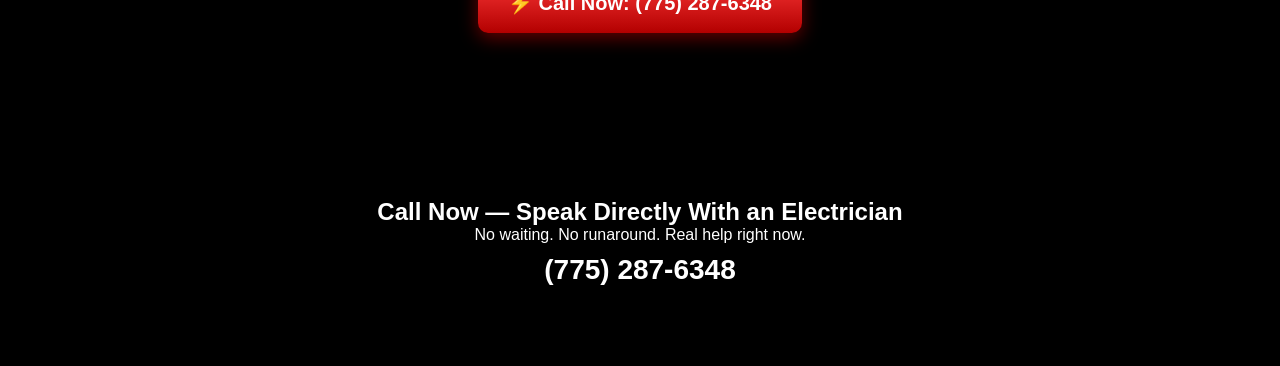
<file: power.html>
<!DOCTYPE html>
<html lang="en">
<head>
<meta charset="UTF-8">
<meta name="viewport" content="width=device-width, initial-scale=1.0">

<title>Emergency Electrician Reno | Surge Electric</title>

<script src="//cdn.callrail.com/companies/269112593/7c7fbebf2f808b67dbd3/12/swap.js"></script>

<style>
*{margin:0;padding:0;box-sizing:border-box;font-family:Arial;}

body{background:#000;color:#fff;}

/* TOP BAR */
.top-bar{
background:#ff1a1a;
text-align:center;
padding:12px;
font-weight:bold;
}

/* HERO */
.hero{
background:linear-gradient(rgba(0,0,0,0.45), rgba(0,0,0,0.65)), url('/truck.png');
background-size:cover;
background-position:center;
padding:100px 20px;
text-align:center;
}

.hero h1{
font-size:44px;
margin-bottom:15px;
}

.hero p{
font-size:20px;
margin-bottom:20px;
}

/* BUTTON */
.cta-btn{
display:inline-block;
padding:18px 30px;
background:linear-gradient(#ff3b3b,#b30000);
border-radius:10px;
font-weight:bold;
font-size:20px;
text-decoration:none;
color:#fff;
box-shadow:0 5px 18px rgba(255,0,0,0.4);
margin-bottom:15px;
}

.trust{
font-size:14px;
opacity:.9;
line-height:1.6;
}

/* GOLD BAR */
.gold{
background:#caa437;
color:#000;
text-align:center;
padding:10px;
font-weight:bold;
}

/* SECTION */
.section{
padding:70px 20px;
text-align:center;
}

.section h2{
font-size:32px;
margin-bottom:25px;
}

.section p{
max-width:700px;
margin:0 auto 20px;
}

/* FEATURES */
.features{
display:flex;
flex-wrap:wrap;
justify-content:center;
gap:15px;
}

.feature{
border:1px solid red;
padding:12px 18px;
border-radius:30px;
}

/* IMAGE SECTION */
.image{
background:linear-gradient(rgba(0,0,0,0.5), rgba(0,0,0,0.7)), url('/panel.png');
background-size:cover;
background-position:center;
padding:90px 20px;
text-align:center;
}

/* FOOTER */
.footer{
padding:80px 20px;
text-align:center;
}

.phone{
font-size:28px;
font-weight:bold;
margin-top:10px;
}

/* STICKY */
.sticky{
position:fixed;
bottom:0;
width:100%;
background:#ff1a1a;
text-align:center;
padding:14px;
font-weight:bold;
z-index:999;
}
</style>
</head>

<body>

<div class="top-bar">
⚡ Emergency Electrical Service Available ⚡
</div>

<section class="hero">
<h1>Power Out? Call a Reno Electrician Now</h1>

<p>
Burning Smell? Breaker Won’t Reset?<br>
Don’t Wait — Electrical Problems Can Get Dangerous Fast
</p>

<a href="tel:7752876348" class="cta-btn">
⚡ Call Now: (775) 287-6348
</a>

<div class="trust">
✔ Same-Day Service Available<br>
✔ Licensed & Insured (Nevada)<br>
✔ Real Troubleshooting — No Guesswork
</div>
</section>

<div class="gold">
✔ Same-Day Service • Licensed Electrician • Local Reno
</div>

<section class="section">
<h2>We Can Help With:</h2>

<div class="features">
<div class="feature">⚡ Power Outages</div>
<div class="feature">🔥 Burning Smell</div>
<div class="feature">⚡ Partial Power / Half House Out</div>
<div class="feature">🔌 Circuit & Outlet Issues</div>
<div class="feature">⚡ Panel Repairs</div>
<div class="feature">💡 Flickering Lights</div>
<div class="feature">🚨 Emergency Repairs</div>
</div>
</section>

<section class="section">
<h2>Serving Reno & Surrounding Areas</h2>
<p>Reno • Sparks • Spanish Springs • Sun Valley • Washoe County</p>
</section>

<section class="image">
<h2>We Fix It Right — The First Time</h2>

<p>No guessing. No shortcuts. Just clean, safe work.</p>

<a href="tel:7752876348" class="cta-btn">
⚡ Call Now: (775) 287-6348
</a>
</section>

<section class="section">
<h2>Electrical Problems Don’t Fix Themselves</h2>

<p>
Waiting can lead to bigger damage, higher costs, and serious safety risks.
</p>

<a href="tel:7752876348" class="cta-btn">
⚡ Call Now: (775) 287-6348
</a>
</section>

<section class="footer">
<h2>Call Now — Speak Directly With an Electrician</h2>

<p>No waiting. No runaround. Real help right now.</p>

<div class="phone">(775) 287-6348</div>
</section>

<div class="sticky">
<a href="tel:7752876348" style="color:white;text-decoration:none;">
⚡ Tap to Call Now — (775) 287-6348
</a>
</div>

</body>
</html>
</file>
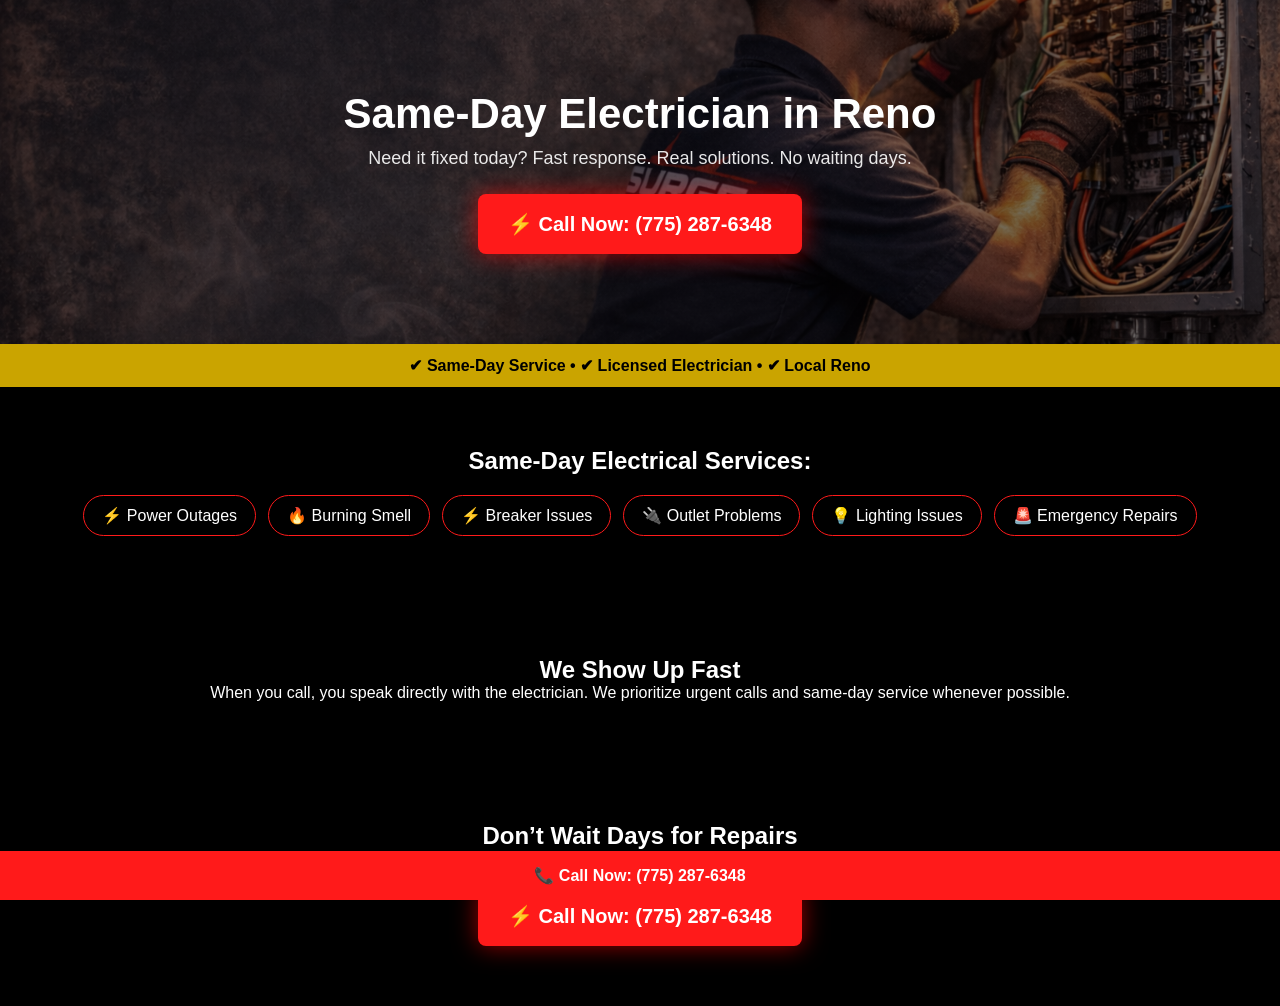
<file: same-day.html>
<!DOCTYPE html>
<html lang="en">
<head>
<meta charset="UTF-8">
<meta name="viewport" content="width=device-width, initial-scale=1.0">
<title>Same-Day Electrician Reno | Surge Electric</title>

<style>
* {margin:0;padding:0;box-sizing:border-box;font-family:Arial, sans-serif;}
body {background:#000;color:#fff;}

.hero {
  background:
    linear-gradient(rgba(0,0,0,0.55), rgba(0,0,0,0.55)),
    url('/panel.png') center/cover no-repeat;
  padding:90px 20px;
  text-align:center;
}

.hero h1 {
  font-size:42px;
  margin-bottom:10px;
}

.hero p {
  font-size:18px;
  margin-bottom:25px;
  opacity:.9;
}

.cta {
  display:inline-block;
  background:#ff1a1a;
  padding:18px 30px;
  border-radius:8px;
  color:#fff;
  text-decoration:none;
  font-size:20px;
  font-weight:bold;
  box-shadow:0 0 25px rgba(255,0,0,.6);
}

.bar {
  background:#caa400;
  padding:12px;
  text-align:center;
  font-weight:bold;
  color:#000;
}

.services {
  padding:60px 20px;
  text-align:center;
}

.service-grid {
  display:flex;
  flex-wrap:wrap;
  justify-content:center;
  gap:12px;
  margin-top:20px;
}

.service {
  border:1px solid #ff1a1a;
  border-radius:30px;
  padding:10px 18px;
}

.section {
  padding:60px 20px;
  text-align:center;
}

.footer-bar {
  position:fixed;
  bottom:0;
  width:100%;
  background:#ff1a1a;
  text-align:center;
  padding:15px;
  font-weight:bold;
}
</style>
</head>

<body>

<!-- HERO -->
<section class="hero">
  <h1>Same-Day Electrician in Reno</h1>
  <p>Need it fixed today? Fast response. Real solutions. No waiting days.</p>
  <a href="tel:+17752876348" class="cta">⚡ Call Now: (775) 287-6348</a>
</section>

<!-- BAR -->
<div class="bar">
✔ Same-Day Service • ✔ Licensed Electrician • ✔ Local Reno
</div>

<!-- SERVICES -->
<section class="services">
  <h2>Same-Day Electrical Services:</h2>
  <div class="service-grid">
    <div class="service">⚡ Power Outages</div>
    <div class="service">🔥 Burning Smell</div>
    <div class="service">⚡ Breaker Issues</div>
    <div class="service">🔌 Outlet Problems</div>
    <div class="service">💡 Lighting Issues</div>
    <div class="service">🚨 Emergency Repairs</div>
  </div>
</section>

<!-- TRUST -->
<section class="section">
  <h2>We Show Up Fast</h2>
  <p>When you call, you speak directly with the electrician. We prioritize urgent calls and same-day service whenever possible.</p>
</section>

<!-- URGENCY -->
<section class="section">
  <h2>Don’t Wait Days for Repairs</h2>
  <p>Electrical problems can get worse fast. We’re ready to get it handled today.</p>
  <br>
  <a href="tel:+17752876348" class="cta">⚡ Call Now: (775) 287-6348</a>
</section>

<!-- FOOTER -->
<div class="footer-bar">
📞 Call Now: (775) 287-6348
</div>

</body>
</html>
</file>
